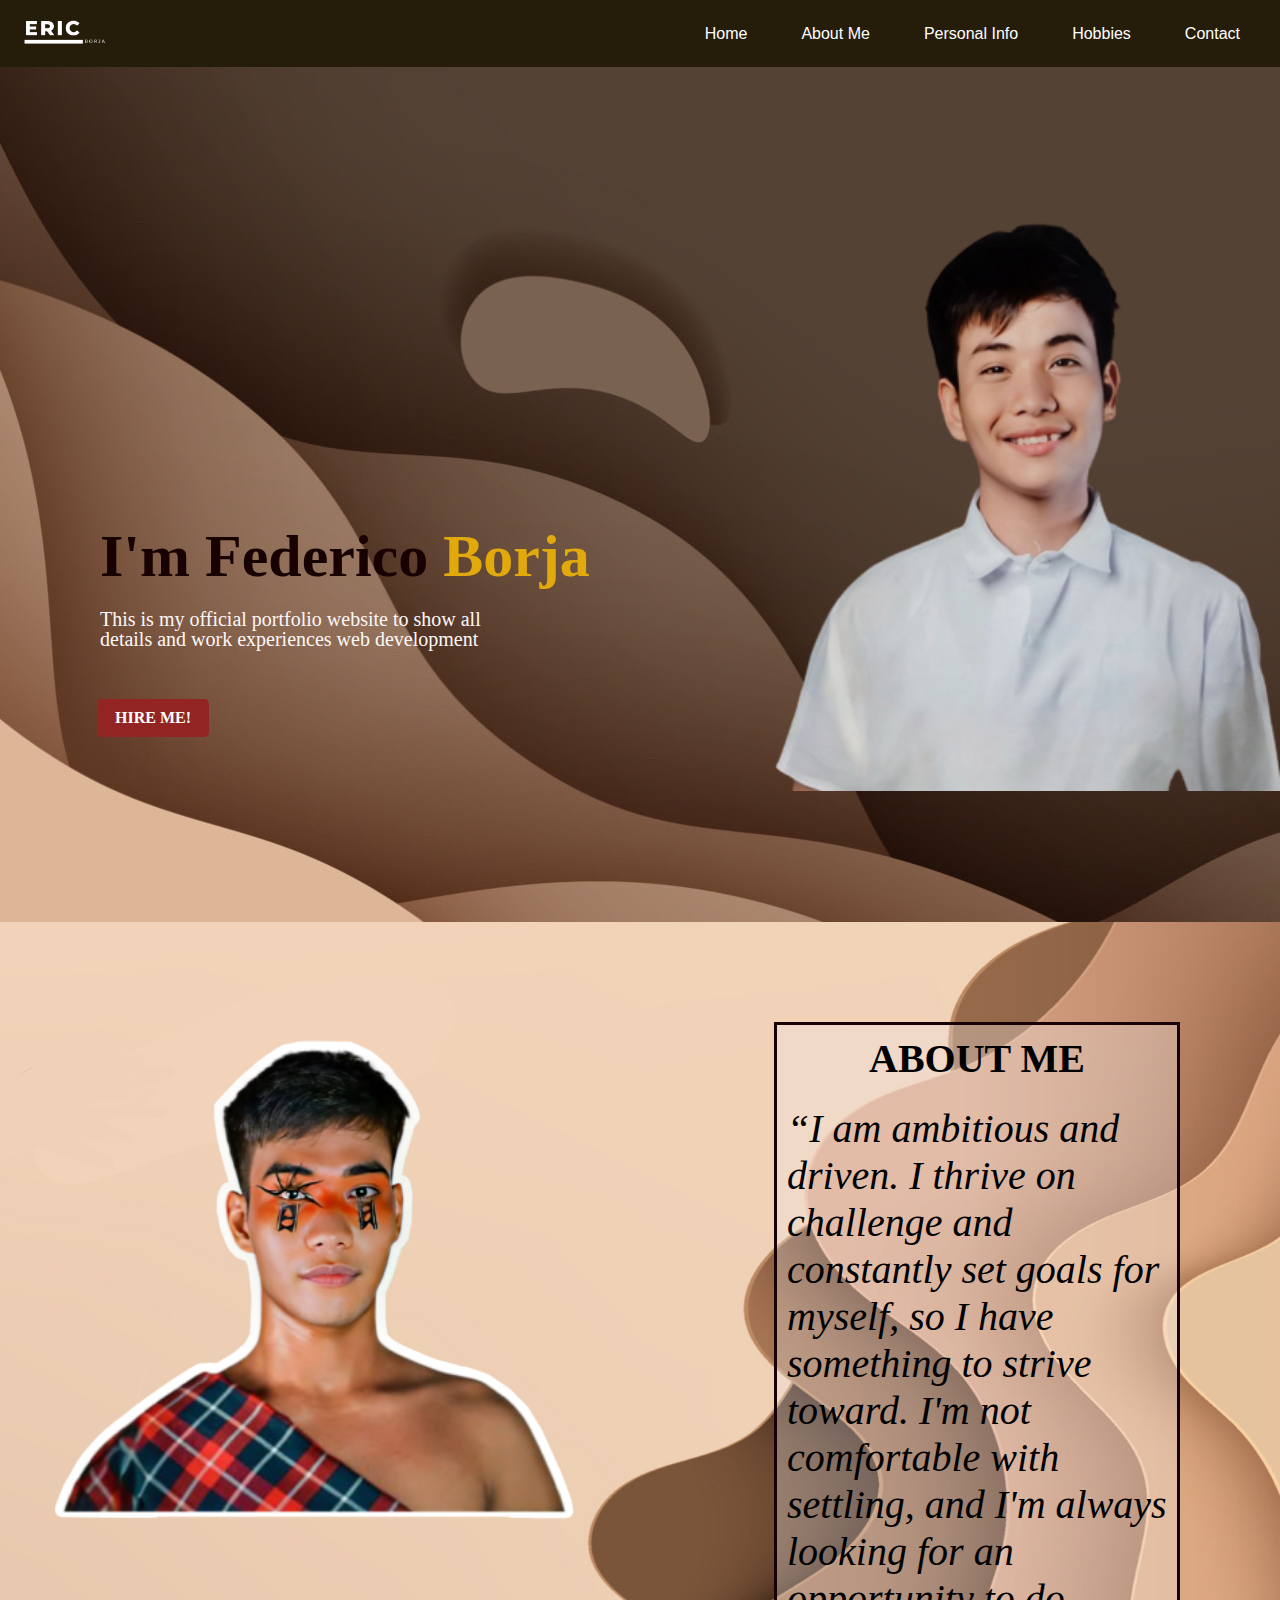
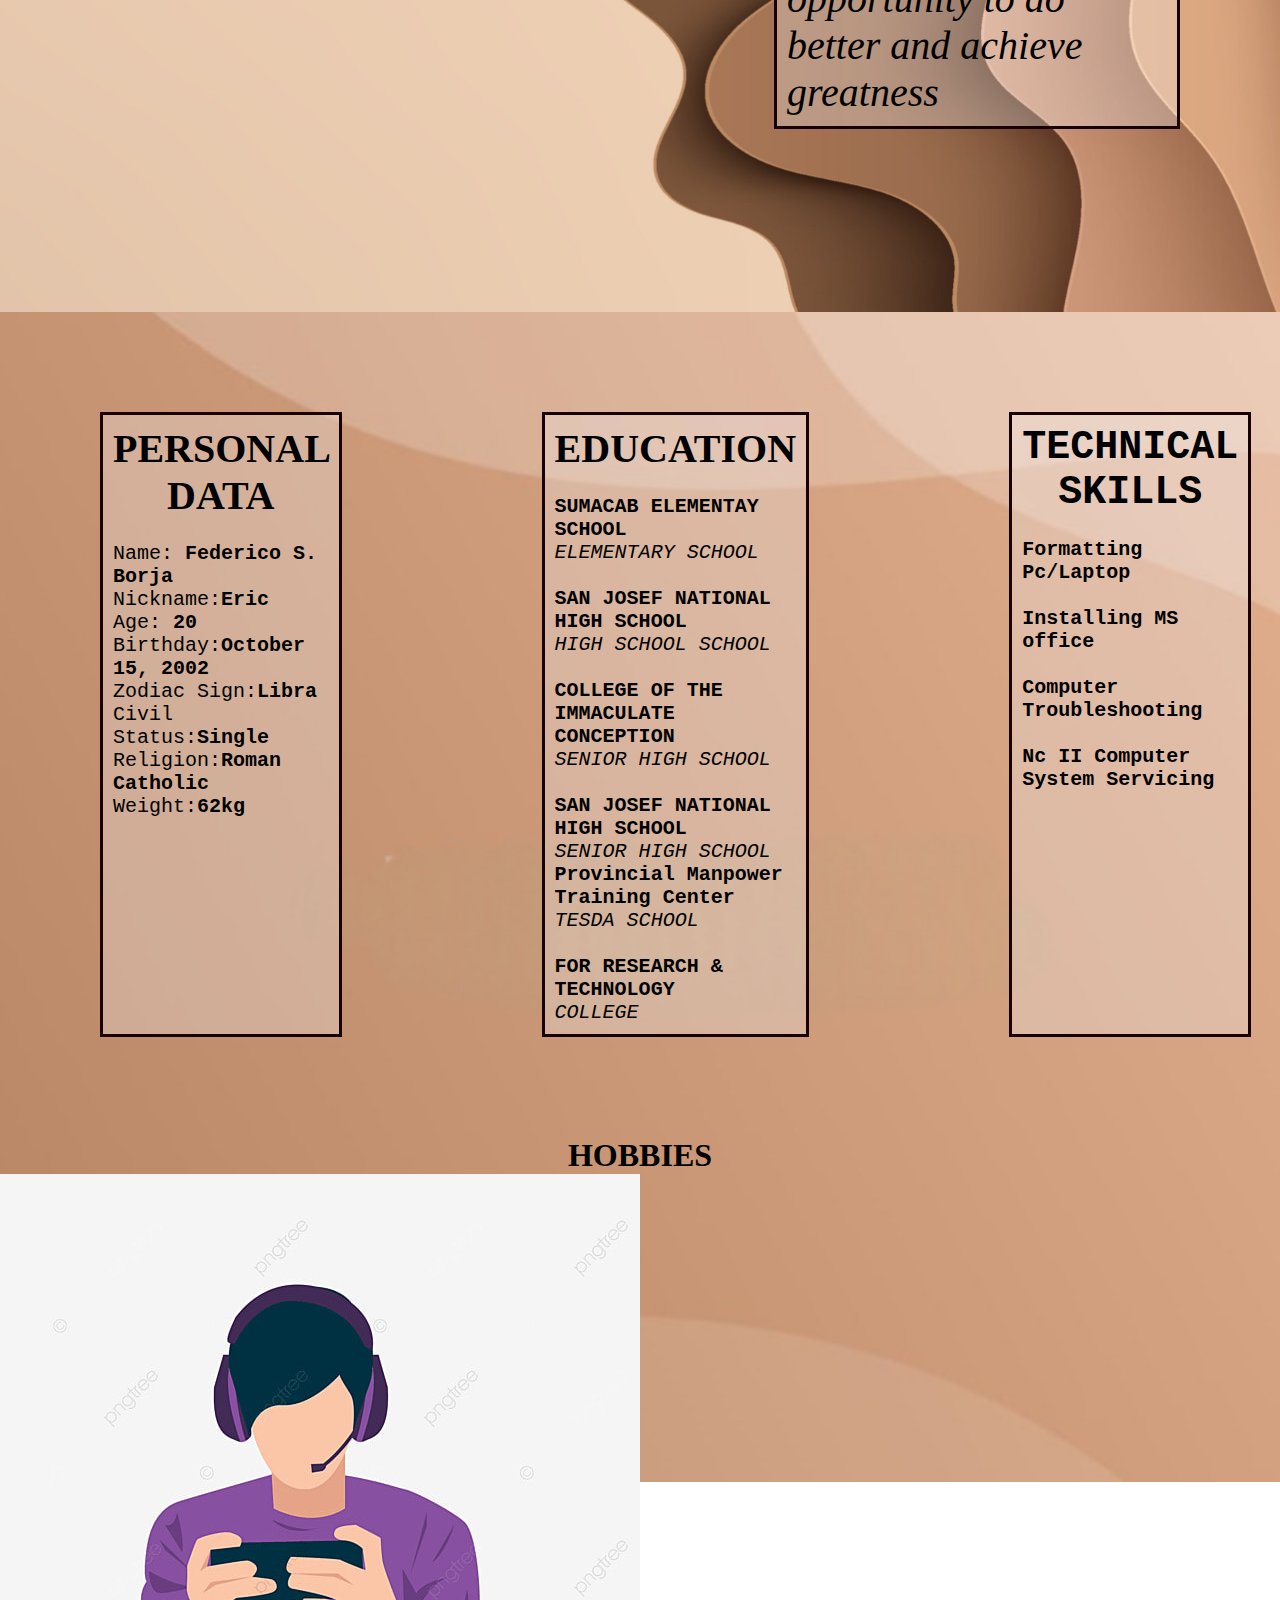
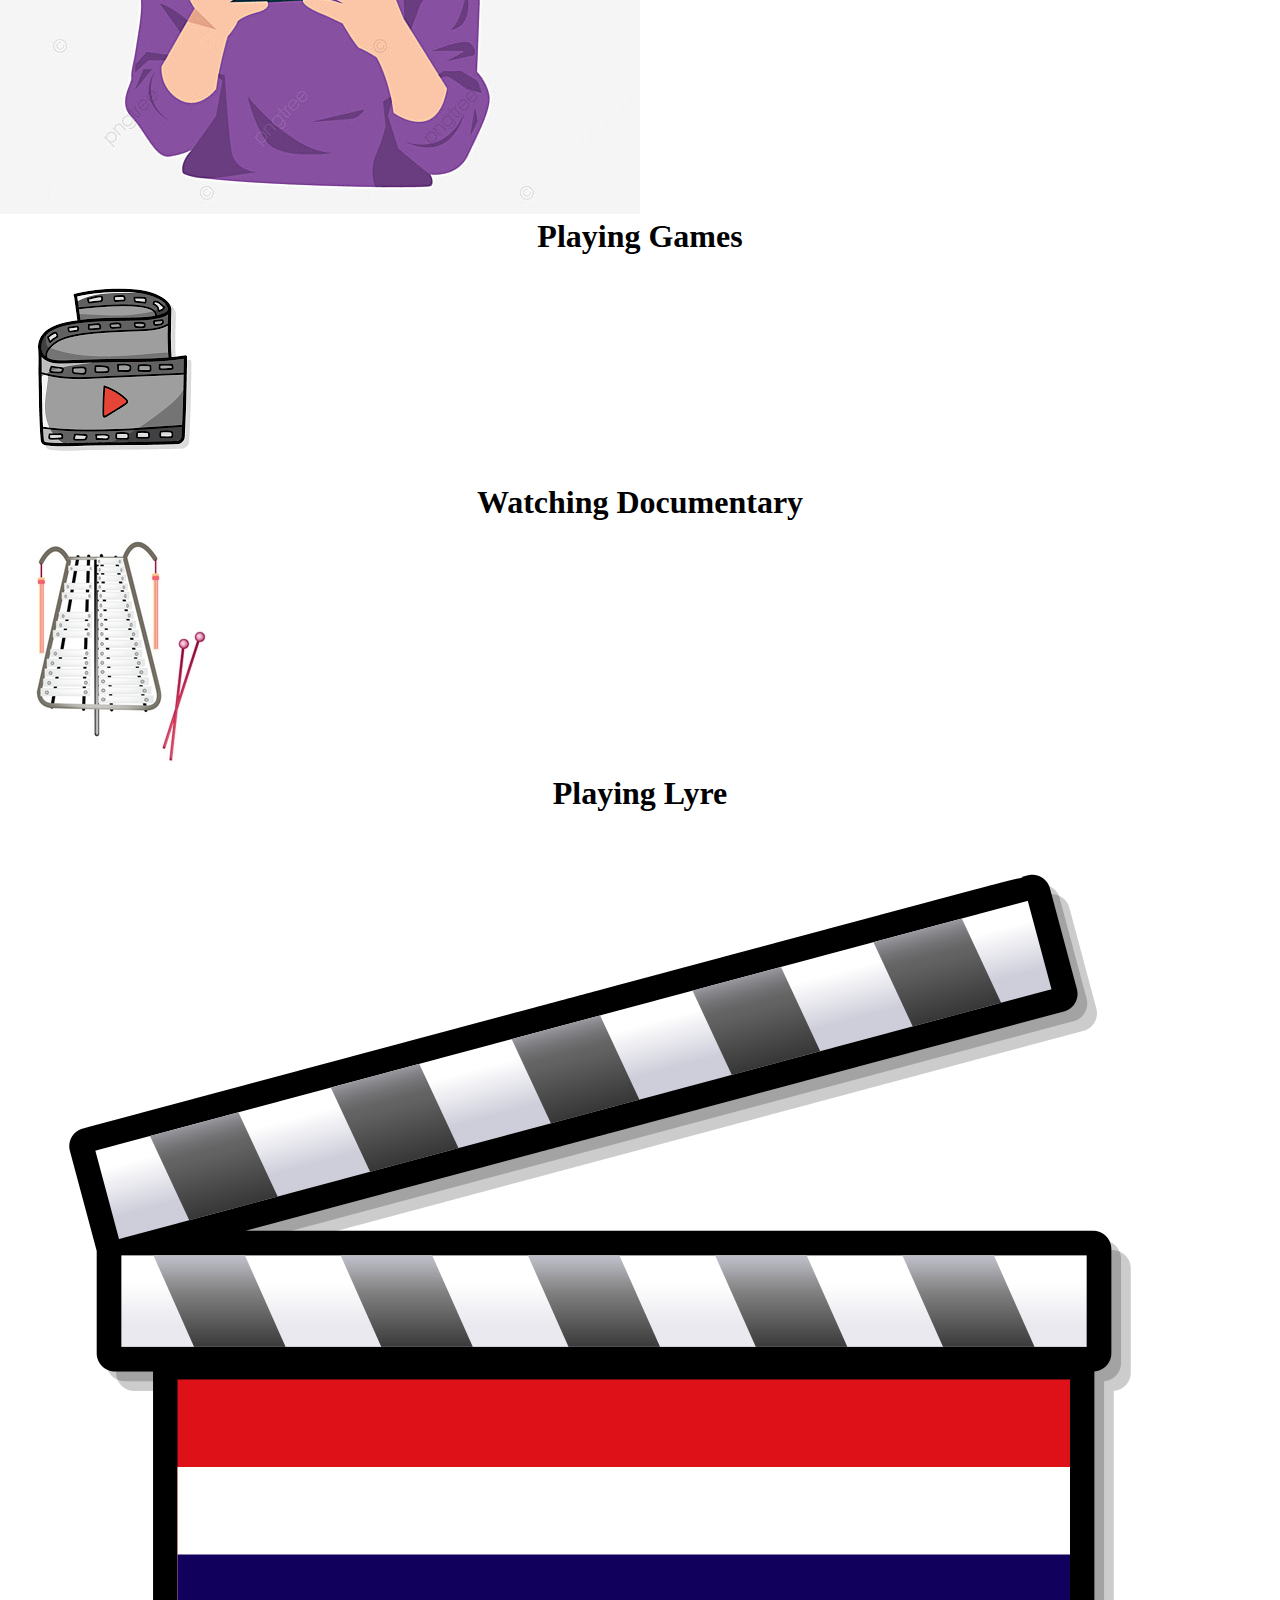
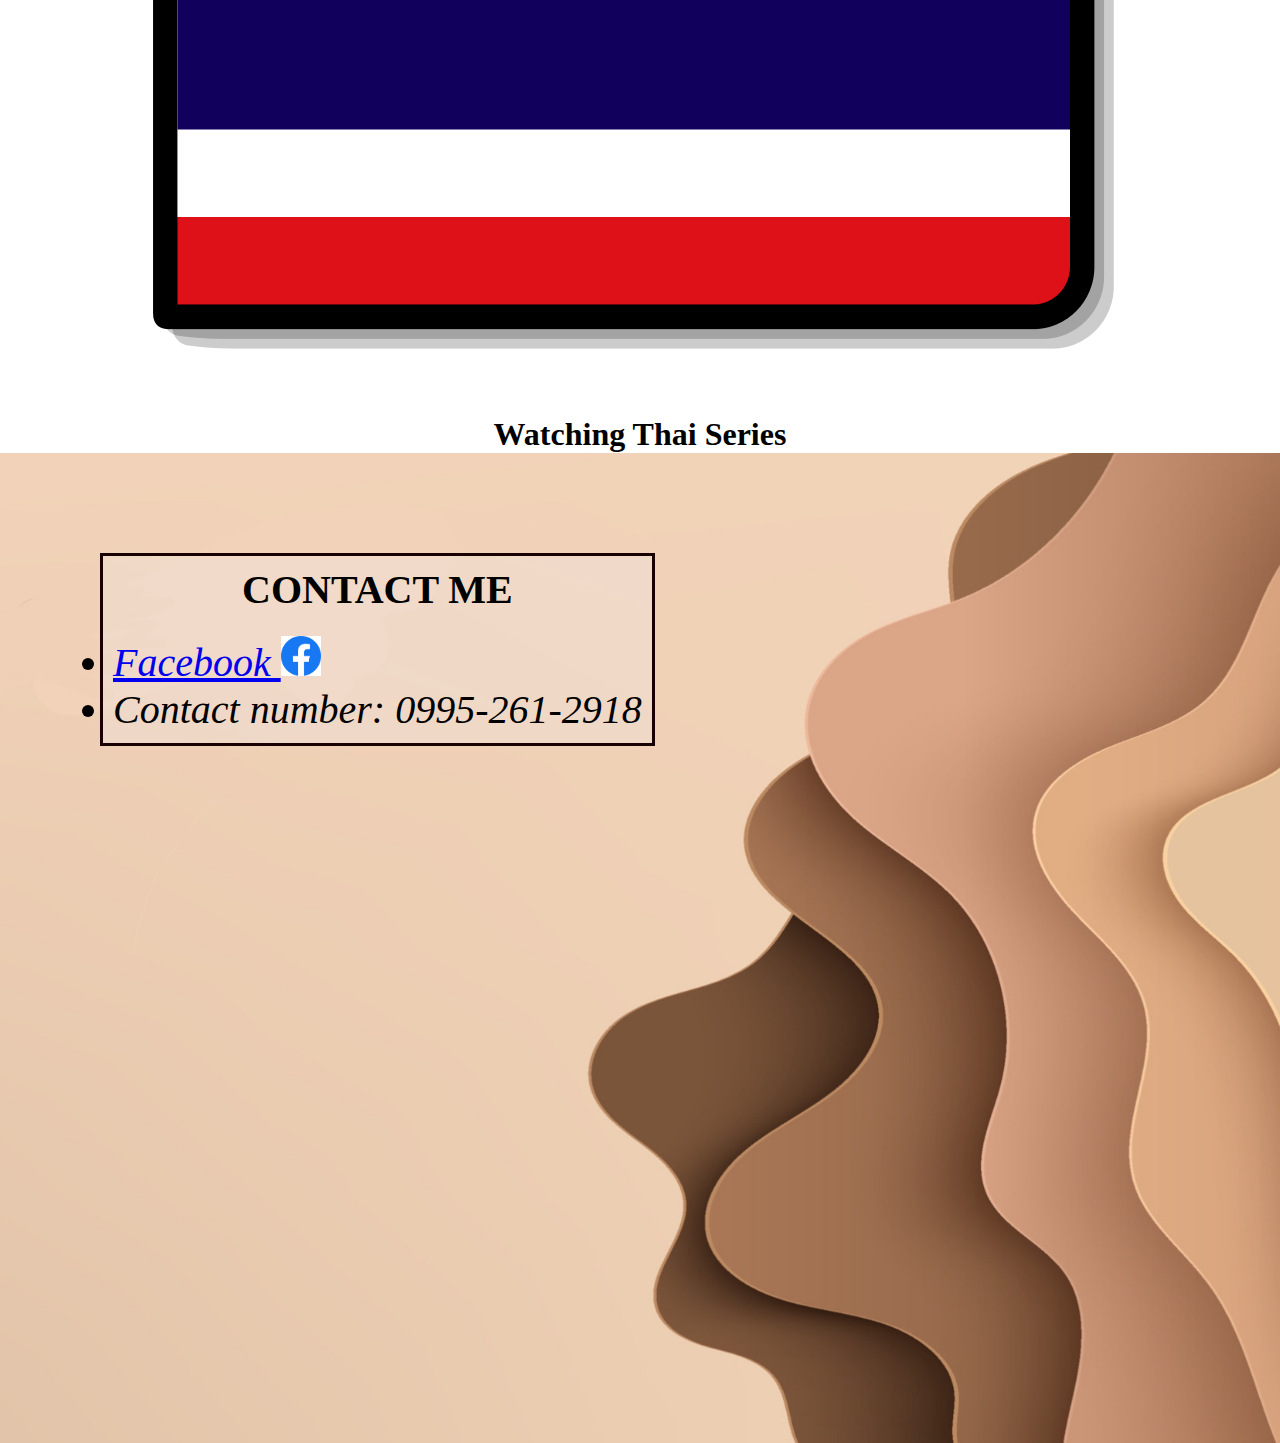
<file: index.HTML>
<!DOCTYPE html>
<html lang="en">
<head>
    <meta charset="UTF-8">
    <meta name="viewport" content="width=device-width, initial-scale=1.0">
    <link rel="stylesheet" href="style.css">
    <link href="https://cdn.jsdelivr.net/npm/bootstrap@5.3.1/dist/css/bootstrap.min.css" rel="stylesheet" integrity="sha384-4bw+/aepP/YC94hEpVNVgiZdgIC5+VKNBQNGCHeKRQN+PtmoHDEXuppvnDJzQIu9" crossorigin="anonymous">
    <title>MP 1</title>
</head>
<body>

    <nav>
        <div class="brand-container">
            <img src="../image/2.png" width="30%">
            
        </div>
    

        <div class="link-container">
        <a class="link" href="#">Home</a>
        <a class="link" href="#">About Me</a>
        <a class="link" href="#">Personal Info</a>
        <a class="link" href="#">Hobbies</a>
        <a class="link" href="#">Contact</a>

    
    </nav>

    

 
   
    <main class="mini"> 
        <img src="image/1st.png" class="gay">
    <div class="detail">
            <h1 >I'm Federico <span> Borja </span></h1>
            <p>This is my official portfolio website to show all
                <br> details and work experiences web development
            </p>


      
    </div>
    <div class="hire"> <a href="#">HIRE ME!</a></div>


    
    </main>

    <section class="section1">
        <div>
            <div class="flex-container">
                <img src="../image/eric.png" class="card-img"/>
                <div> 
                    <center><h1>ABOUT ME</h1></center>
                    <br>
                <p class="about"> “I am ambitious and driven. I thrive on challenge and constantly set goals for myself, so I have something to strive toward. I'm not comfortable with settling, and I'm always 
                    looking for an opportunity to do better and achieve greatness</p>
                </div>
                

            </div>
         </div>

    </section>

    <section class="section2">
        <div >
            <div class="flex-container2">
                <!-- <img src="../image/eric.png" class="card-img"/> -->
                <div>     <center><h1>PERSONAL DATA</h1></center>
                    <br>
                    <ul class="dot">
                    <li>Name:<b> Federico S. Borja</b></li>
                    <li>Nickname:<b>Eric</b></li>
                    <li>Age: <b>20</b></li>
                    <li>Birthday:<b>October 15, 2002</b></li>
                    <li>Zodiac Sign:<b>Libra</b><lil>
                    <li>Civil Status:<b>Single</b><lil>
                    <li>Religion:<b>Roman Catholic</b></li>
                    <li>Weight:<b>62kg</b></li>
                </ul></div>


                <div><center><h1>EDUCATION</h1></center>
                    <br>

                <ul class="dot1">
                    <li> <b>SUMACAB ELEMENTAY SCHOOL</b></li>
                        <li><i>ELEMENTARY SCHOOL</i></li>
                            
                            <br>  
                
                    <li><b>SAN JOSEF NATIONAL HIGH SCHOOL</b></li>
                        <li><i>HIGH SCHOOL SCHOOL</i></li>
                           
                            <br>
                    <li><b>COLLEGE OF THE IMMACULATE CONCEPTION</b></li>
                    <li> <i>SENIOR HIGH SCHOOL</i></li>
                    
                    <br>
                    <li> <b>SAN JOSEF NATIONAL HIGH SCHOOL</b></li>
                    <li> <i>SENIOR HIGH SCHOOL</i> 	
                        
                    <br>
                
                    <li> <b>Provincial Manpower Training Center</b></li>
                    <li><i>TESDA SCHOOL</i> </li>
                    
                    <br>
                
                <li> <b>FOR RESEARCH & TECHNOLOGY</b></li>
                <li><i>COLLEGE</i> </li>
                     

                </ul>
                </div>
                <div>
                    <ul class="dot2">
                    <div><center><h1>TECHNICAL SKILLS</h1></center>
                        <br>
                     <b>
                    <li>Formatting Pc/Laptop</li>
                    <br>
                    <li>Installing MS office</li>
                    <br>
                    <li>Computer Troubleshooting</li>
                    <br>
                    <li>Nc II Computer System Servicing</li>
                </b>
                </ul>
                

            </div>
         </div>
       


  <div class="col">
    <div><center><h1> HOBBIES</h1></center></div>
    <div class="card">
      <img src="image/games.jpg" class="card-img-top" alt="...">
      <div class="card-body">
        <center><h1 class="card-title">Playing Games</h1></center>
      </div>
    </div>
  </div>
  <div class="col">
    <div class="card">
      <img src="image/documentary.png" class="card-img-top" alt="...">
      <div class="card-body">
        <center><h1 class="card-title">Watching Documentary</h1></center>
      </div>
    </div>
  </div>
  <div class="col">
    <div class="card">
      <img src="image/lyre.jpg" class="card-img-top" alt="...">
      <div class="card-body">
        <center><h1 class="card-title">Playing Lyre</h1></center>
      </div>
    </div>
  </div>
  <div class="col">
    <div class="card">
      <img src="image/series.png" class="card-img-top">
      <div class="card-body">
        <center><h1 class="card-title">Watching Thai Series</h1></center>
     
    </div>
  </div>

  <section class="section1">
    <div>
        <div class="flex-container">
            <div> 
                <center><h1>CONTACT ME</h1></center>
                <br>
            <ul class="about">
            <li> <a href="https://www.facebook.com/erich.the.beach/">Facebook <img src="image/facebook.png" class="fb"></a></li>
            <li> Contact number: 0995-261-2918</li>

            </ul>
            </div>
            

        </div>
     </div>

</section>


</section>





  



 <script src="https://cdn.jsdelivr.net/npm/bootstrap@5.3.1/dist/js/bootstrap.bundle.min.js" integrity="sha384-HwwvtgBNo3bZJJLYd8oVXjrBZt8cqVSpeBNS5n7C8IVInixGAoxmnlMuBnhbgrkm" crossorigin="anonymous"></script> 
</body>
</html>
</file>
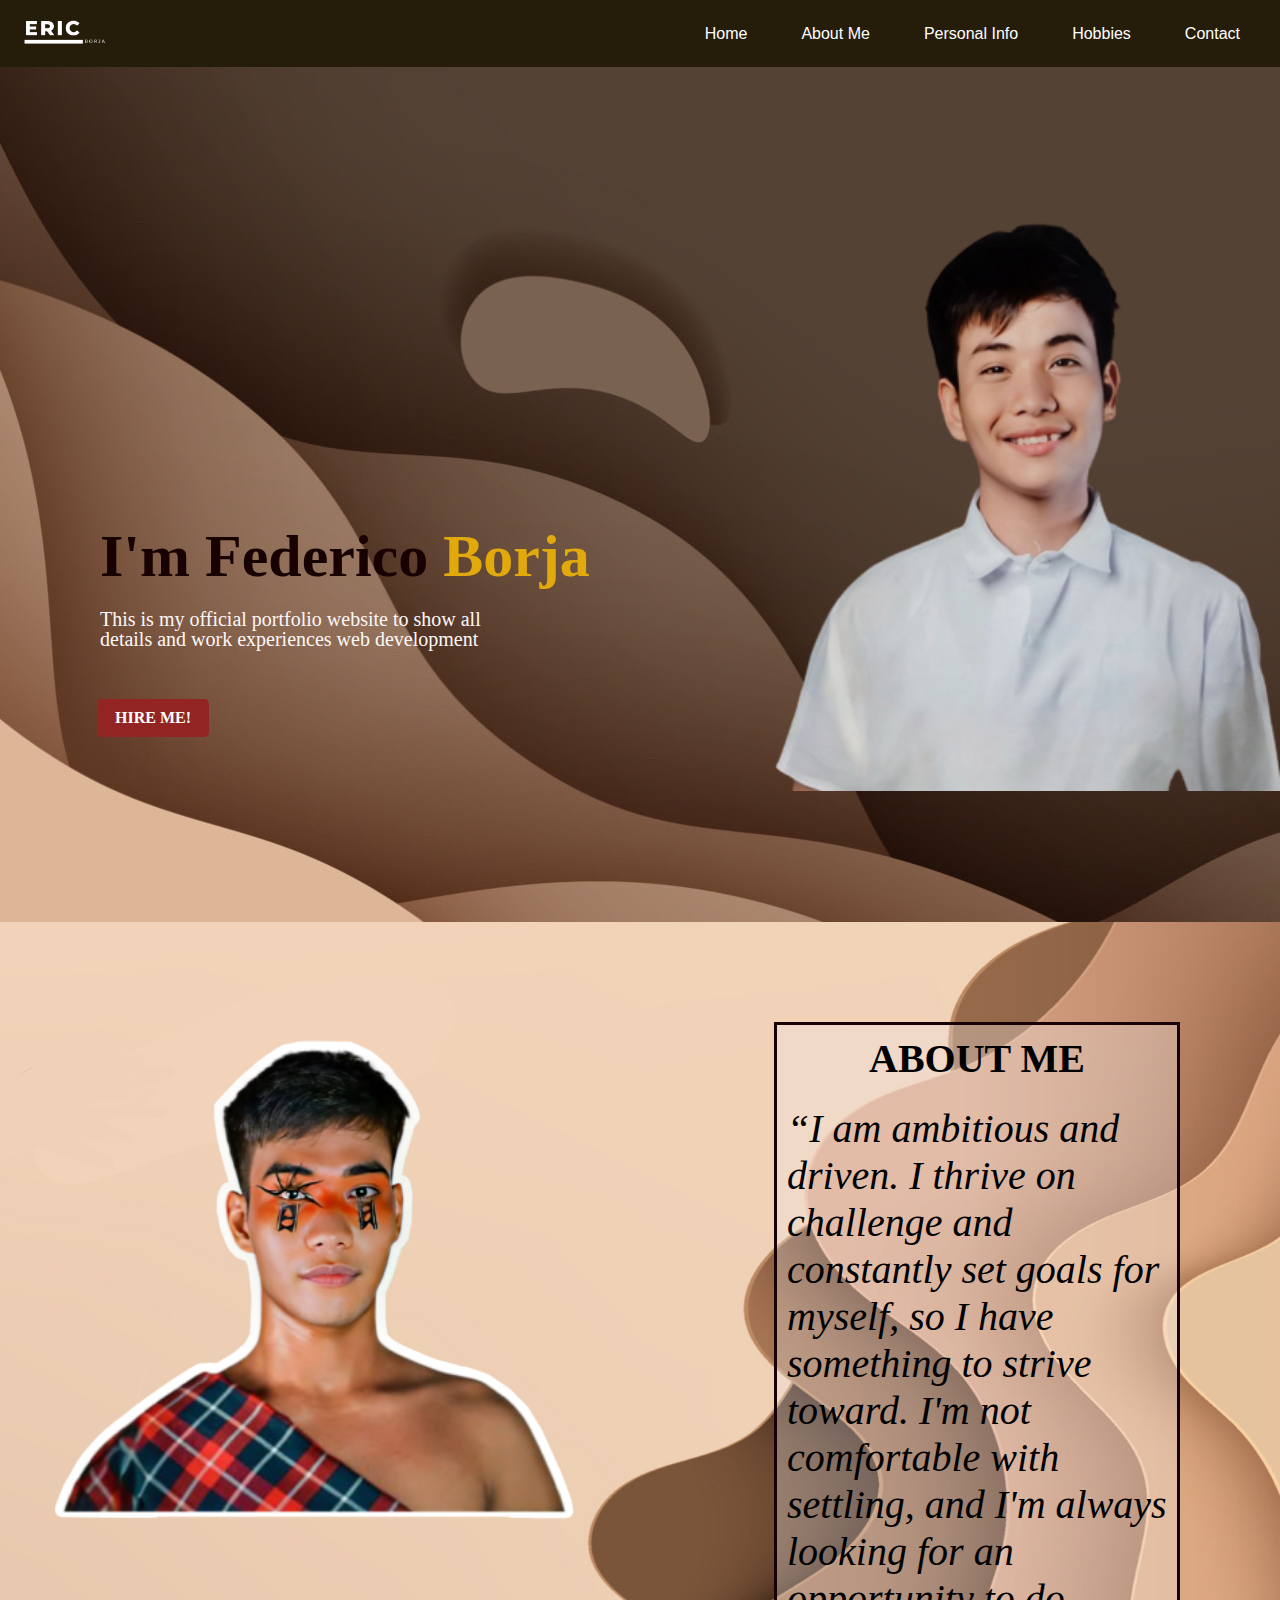
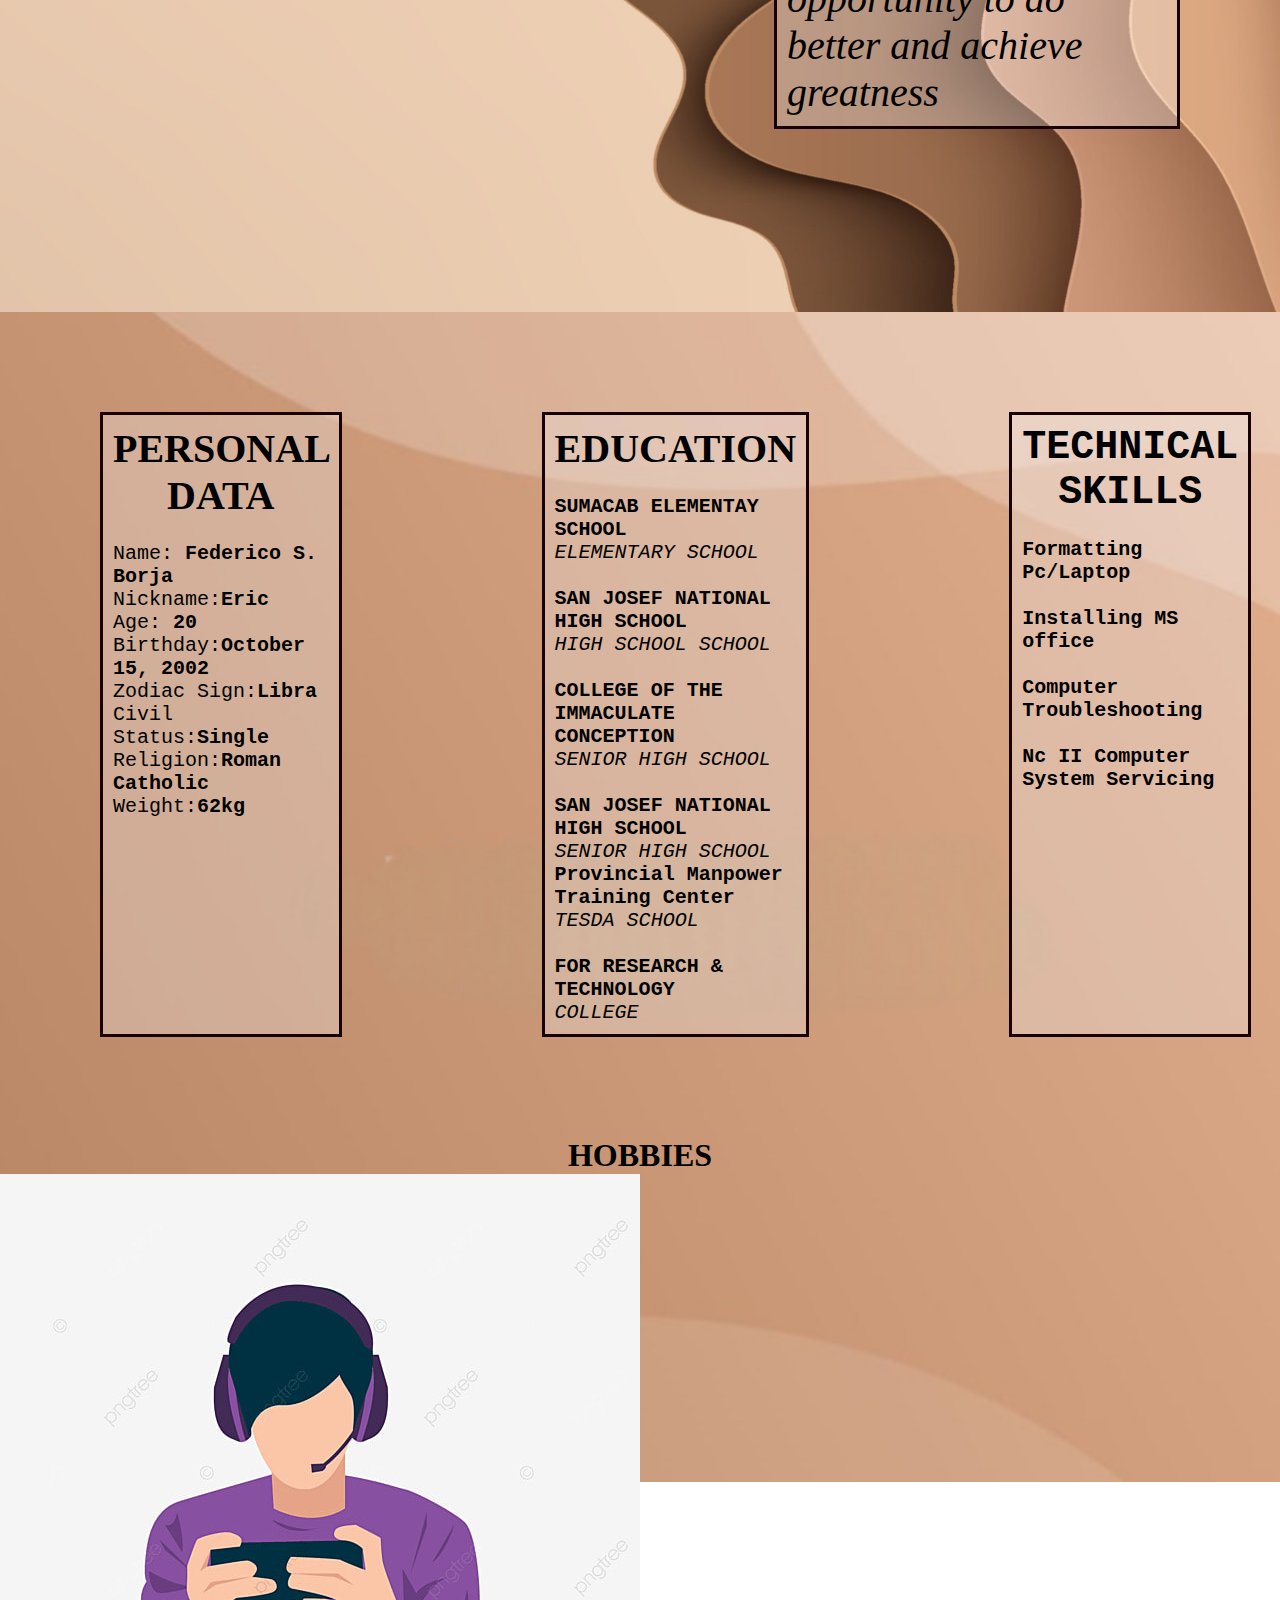
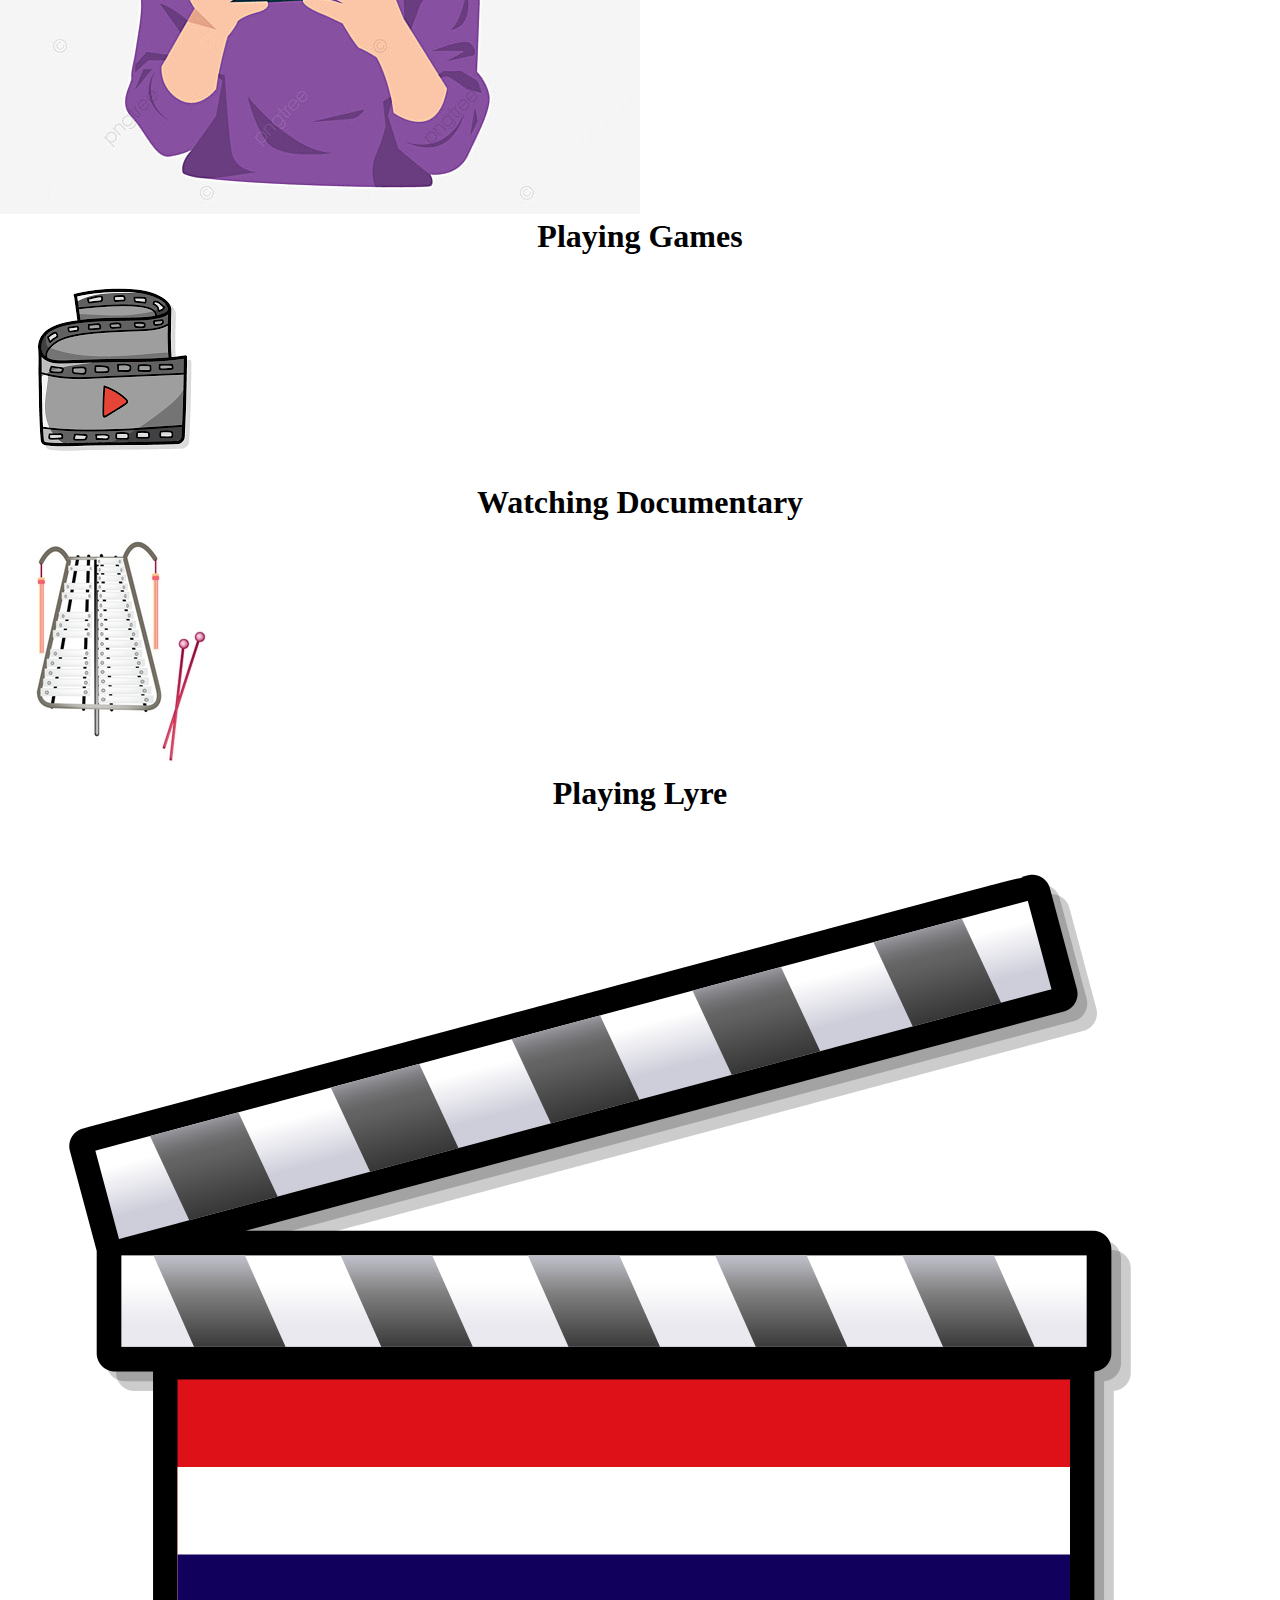
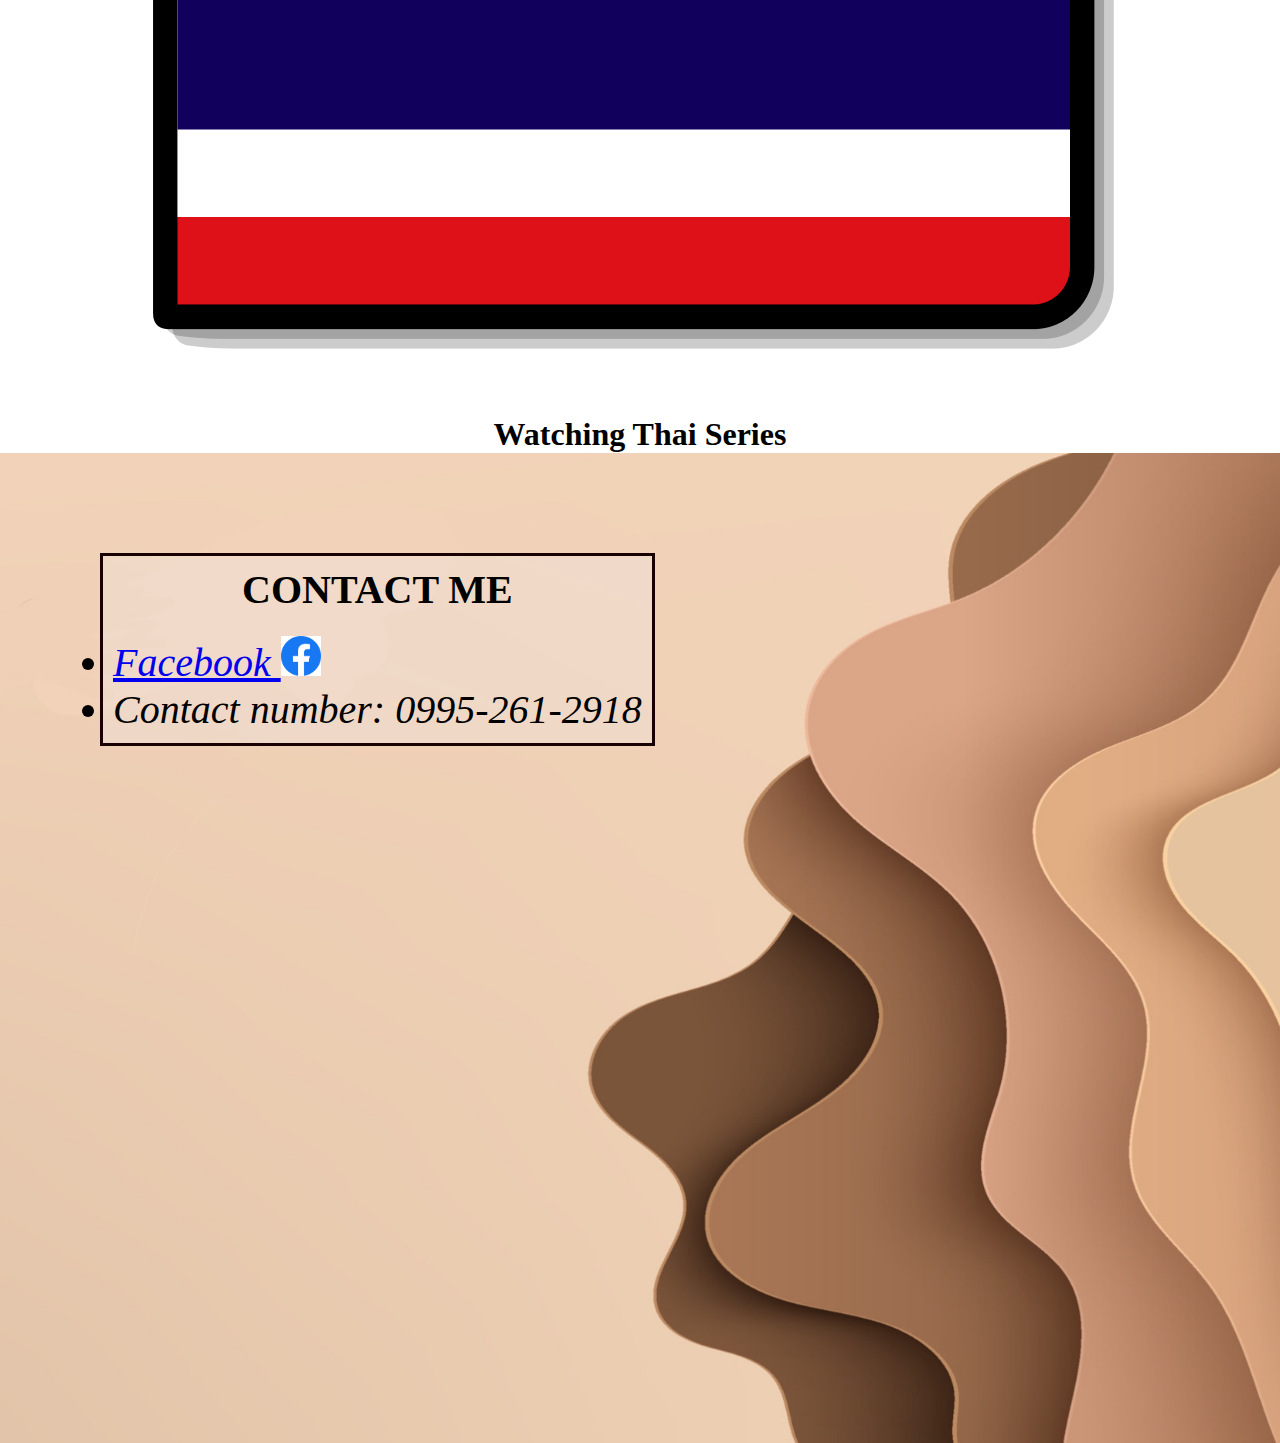
<file: index.html>
<!DOCTYPE html>
<html lang="en">
<head>
    <meta charset="UTF-8">
    <meta name="viewport" content="width=device-width, initial-scale=1.0">
    <link rel="stylesheet" href="style.css">
    <link href="https://cdn.jsdelivr.net/npm/bootstrap@5.3.1/dist/css/bootstrap.min.css" rel="stylesheet" integrity="sha384-4bw+/aepP/YC94hEpVNVgiZdgIC5+VKNBQNGCHeKRQN+PtmoHDEXuppvnDJzQIu9" crossorigin="anonymous">
    <title>MP 1</title>
</head>
<body>

    <nav>
        <div class="brand-container">
            <img src="../image/2.png" width="30%">
            
        </div>
    

        <div class="link-container">
        <a class="link" href="#">Home</a>
        <a class="link" href="aboutme.html">About Me</a>
        <a class="link" href="personal.html">Personal Info</a>
        <a class="link" href="hobbies.html">Hobbies</a>
        <a class="link" href="contact.html">Contact</a>

    
    </nav>

    

 
   
    <main class="mini"> 
        <img src="image/1st.png" class="gay">
    <div class="detail">
            <h1 >I'm Federico <span> Borja </span></h1>
            <p>This is my official portfolio website to show all
                <br> details and work experiences web development
            </p>


      
    </div>
    <div class="hire"> <a href="#">HIRE ME!</a></div>


    
    </main>

    <section class="section1">
        <div>
            <div class="flex-container">
                <img src="../image/eric.png" class="card-img"/>
                <div> 
                    <center><h1>ABOUT ME</h1></center>
                    <br>
                <p class="about"> “I am ambitious and driven. I thrive on challenge and constantly set goals for myself, so I have something to strive toward. I'm not comfortable with settling, and I'm always 
                    looking for an opportunity to do better and achieve greatness</p>
                </div>
                

            </div>
         </div>

    </section>

    <section class="section2">
        <div >
            <div class="flex-container2">
                <!-- <img src="../image/eric.png" class="card-img"/> -->
                <div>     <center><h1>PERSONAL DATA</h1></center>
                    <br>
                    <ul class="dot">
                    <li>Name:<b> Federico S. Borja</b></li>
                    <li>Nickname:<b>Eric</b></li>
                    <li>Age: <b>20</b></li>
                    <li>Birthday:<b>October 15, 2002</b></li>
                    <li>Zodiac Sign:<b>Libra</b><lil>
                    <li>Civil Status:<b>Single</b><lil>
                    <li>Religion:<b>Roman Catholic</b></li>
                    <li>Weight:<b>62kg</b></li>
                </ul></div>


                <div><center><h1>EDUCATION</h1></center>
                    <br>

                <ul class="dot1">
                    <li> <b>SUMACAB ELEMENTAY SCHOOL</b></li>
                        <li><i>ELEMENTARY SCHOOL</i></li>
                            
                            <br>  
                
                    <li><b>SAN JOSEF NATIONAL HIGH SCHOOL</b></li>
                        <li><i>HIGH SCHOOL SCHOOL</i></li>
                           
                            <br>
                    <li><b>COLLEGE OF THE IMMACULATE CONCEPTION</b></li>
                    <li> <i>SENIOR HIGH SCHOOL</i></li>
                    
                    <br>
                    <li> <b>SAN JOSEF NATIONAL HIGH SCHOOL</b></li>
                    <li> <i>SENIOR HIGH SCHOOL</i> 	
                        
                    <br>
                
                    <li> <b>Provincial Manpower Training Center</b></li>
                    <li><i>TESDA SCHOOL</i> </li>
                    
                    <br>
                
                <li> <b>FOR RESEARCH & TECHNOLOGY</b></li>
                <li><i>COLLEGE</i> </li>
                     

                </ul>
                </div>
                <div>
                    <ul class="dot2">
                    <div><center><h1>TECHNICAL SKILLS</h1></center>
                        <br>
                     <b>
                    <li>Formatting Pc/Laptop</li>
                    <br>
                    <li>Installing MS office</li>
                    <br>
                    <li>Computer Troubleshooting</li>
                    <br>
                    <li>Nc II Computer System Servicing</li>
                </b>
                </ul>
                

            </div>
         </div>
       


  <div class="col">
    <div><center><h1> HOBBIES</h1></center></div>
    <div class="card">
      <img src="image/games.jpg" class="card-img-top" alt="...">
      <div class="card-body">
        <center><h1 class="card-title">Playing Games</h1></center>
      </div>
    </div>
  </div>
  <div class="col">
    <div class="card">
      <img src="image/documentary.png" class="card-img-top" alt="...">
      <div class="card-body">
        <center><h1 class="card-title">Watching Documentary</h1></center>
      </div>
    </div>
  </div>
  <div class="col">
    <div class="card">
      <img src="image/lyre.jpg" class="card-img-top" alt="...">
      <div class="card-body">
        <center><h1 class="card-title">Playing Lyre</h1></center>
      </div>
    </div>
  </div>
  <div class="col">
    <div class="card">
      <img src="image/series.png" class="card-img-top">
      <div class="card-body">
        <center><h1 class="card-title">Watching Thai Series</h1></center>
     
    </div>
  </div>

  <section class="section1">
    <div>
        <div class="flex-container">
            <div> 
                <center><h1>CONTACT ME</h1></center>
                <br>
            <ul class="about">
            <li> <a href="https://www.facebook.com/erich.the.beach/">Facebook <img src="image/facebook.png" class="fb"></a></li>
            <li> Contact number: 0995-261-2918</li>

            </ul>
            </div>
            

        </div>
     </div>

</section>


</section>





  



 <script src="https://cdn.jsdelivr.net/npm/bootstrap@5.3.1/dist/js/bootstrap.bundle.min.js" integrity="sha384-HwwvtgBNo3bZJJLYd8oVXjrBZt8cqVSpeBNS5n7C8IVInixGAoxmnlMuBnhbgrkm" crossorigin="anonymous"></script> 
</body>
</html>
</file>
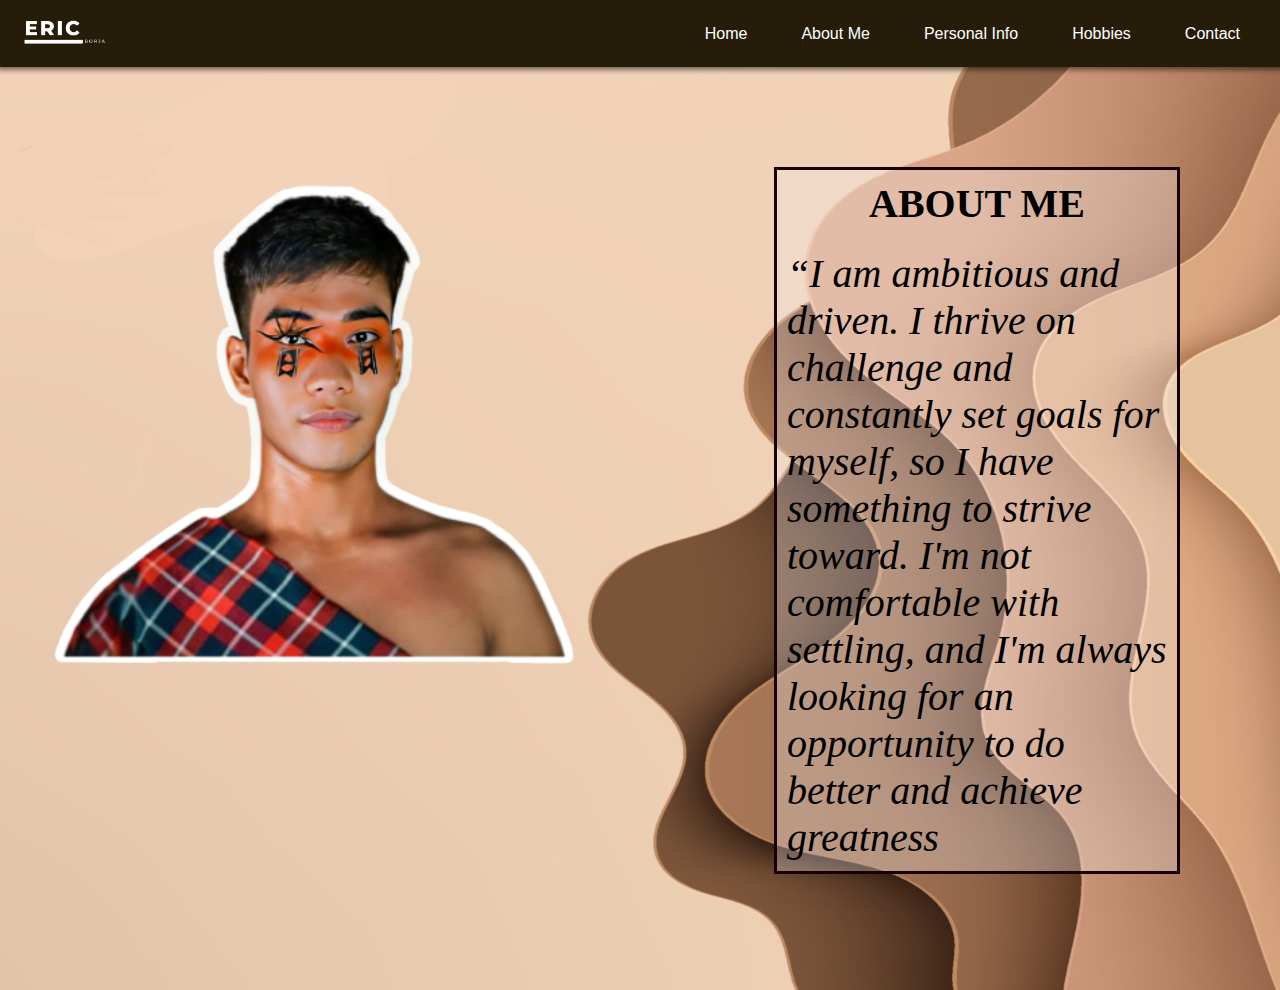
<file: aboutme.html>
<!DOCTYPE html>
<html lang="en">
<head>
    <meta charset="UTF-8">
    <meta name="viewport" content="width=device-width, initial-scale=1.0">
    <link rel="stylesheet" href="style.css">
    <link href="https://cdn.jsdelivr.net/npm/bootstrap@5.3.1/dist/css/bootstrap.min.css" rel="stylesheet" integrity="sha384-4bw+/aepP/YC94hEpVNVgiZdgIC5+VKNBQNGCHeKRQN+PtmoHDEXuppvnDJzQIu9" crossorigin="anonymous">
    <title>MP 1</title>
</head>
<body>

    <nav>
        <div class="brand-container">
            <img src="../image/2.png" width="30%">
            
        </div>
    

        <div class="link-container">
        <a class="link" href="index.html">Home</a>
        <a class="link" href="">About Me</a>
        <a class="link" href="personal.html">Personal Info</a>
        <a class="link" href="hobbies.html">Hobbies</a>
        <a class="link" href="contact.html">Contact</a>

    
    </nav>

    

 
   
    
    </main>

    <body class="section1">
        <div>
            <div class="flex-container">
                <img src="../image/eric.png" class="card-img"/>
                <div> 
                    <center><h1>ABOUT ME</h1></center>
                    <br>
                <p class="about"> “I am ambitious and driven. I thrive on challenge and constantly set goals for myself, so I have something to strive toward. I'm not comfortable with settling, and I'm always 
                    looking for an opportunity to do better and achieve greatness</p>
                </div>
                

            </div>
         </div>
        </body>
</file>
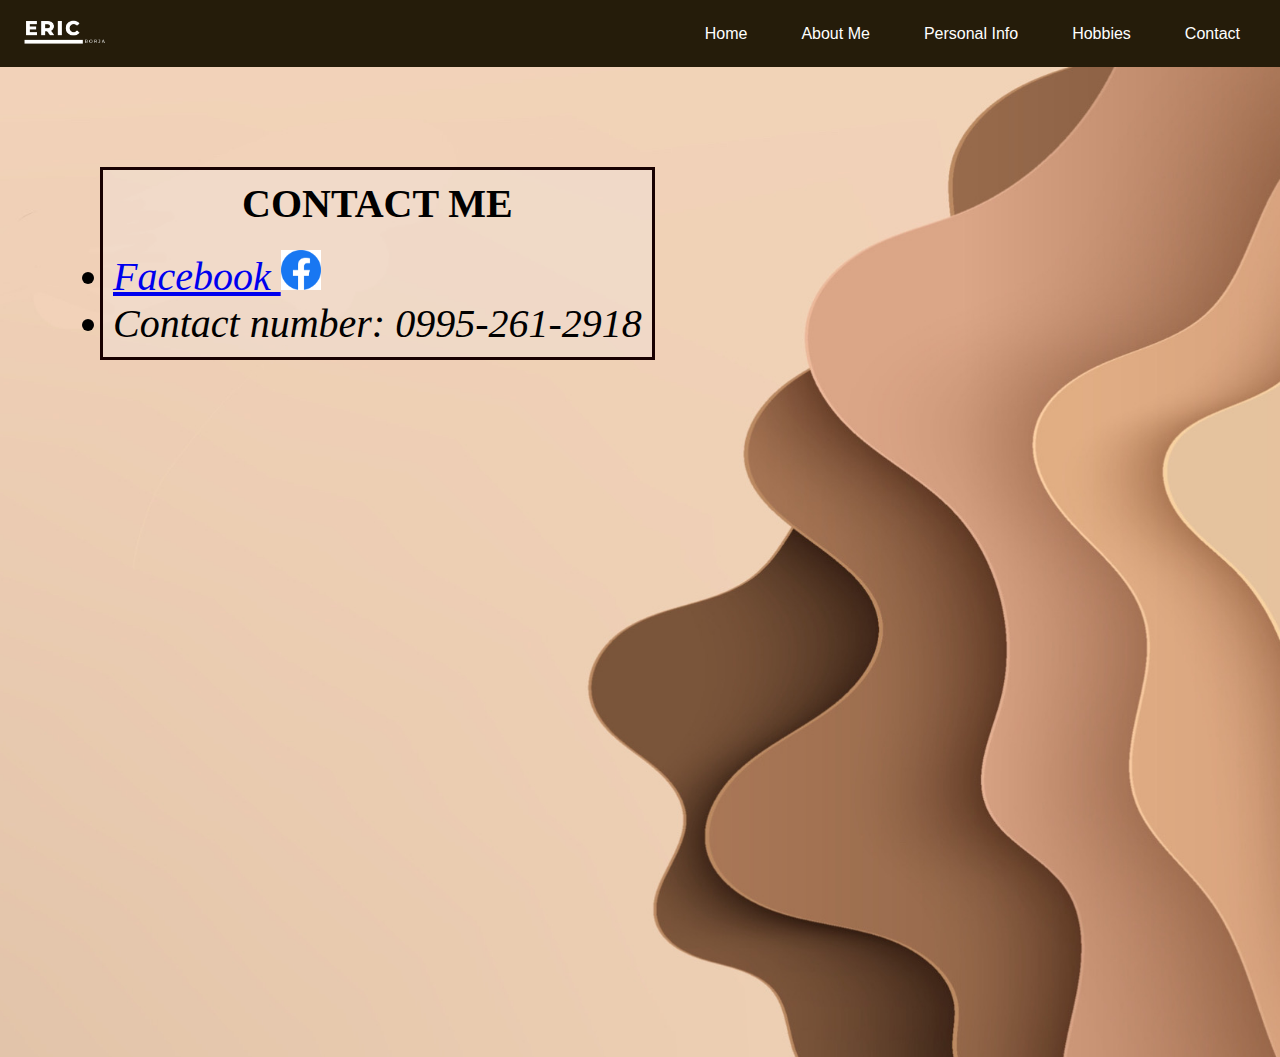
<file: contact.html>
<!DOCTYPE html>
<html lang="en">
<head>
    <meta charset="UTF-8">
    <meta name="viewport" content="width=device-width, initial-scale=1.0">
    <link rel="stylesheet" href="style.css">
    <link href="https://cdn.jsdelivr.net/npm/bootstrap@5.3.1/dist/css/bootstrap.min.css" rel="stylesheet" integrity="sha384-4bw+/aepP/YC94hEpVNVgiZdgIC5+VKNBQNGCHeKRQN+PtmoHDEXuppvnDJzQIu9" crossorigin="anonymous">
    <title>MP 1</title>
</head>
<body>

    <nav>
        <div class="brand-container">
            <img src="../image/2.png" width="30%">
            
        </div>
    

        <div class="link-container">
        <a class="link" href="index.html">Home</a>
        <a class="link" href="aboutme.html">About Me</a>
        <a class="link" href="personal.html">Personal Info</a>
        <a class="link" href="hobbies.html">Hobbies</a>
        <a class="link" href="#">Contact</a>

    
    </nav>
    <section class="section1">
        <div>
            <div class="flex-container">
                <div> 
                    <center><h1>CONTACT ME</h1></center>
                    <br>
                <ul class="about">
                <li> <a href="https://www.facebook.com/erich.the.beach/">Facebook <img src="image/facebook.png" class="fb"></a></li>
                <li> Contact number: 0995-261-2918</li>
    
                </ul>
                </div>
                
    
            </div>
         </div>
    
    </section>
</file>
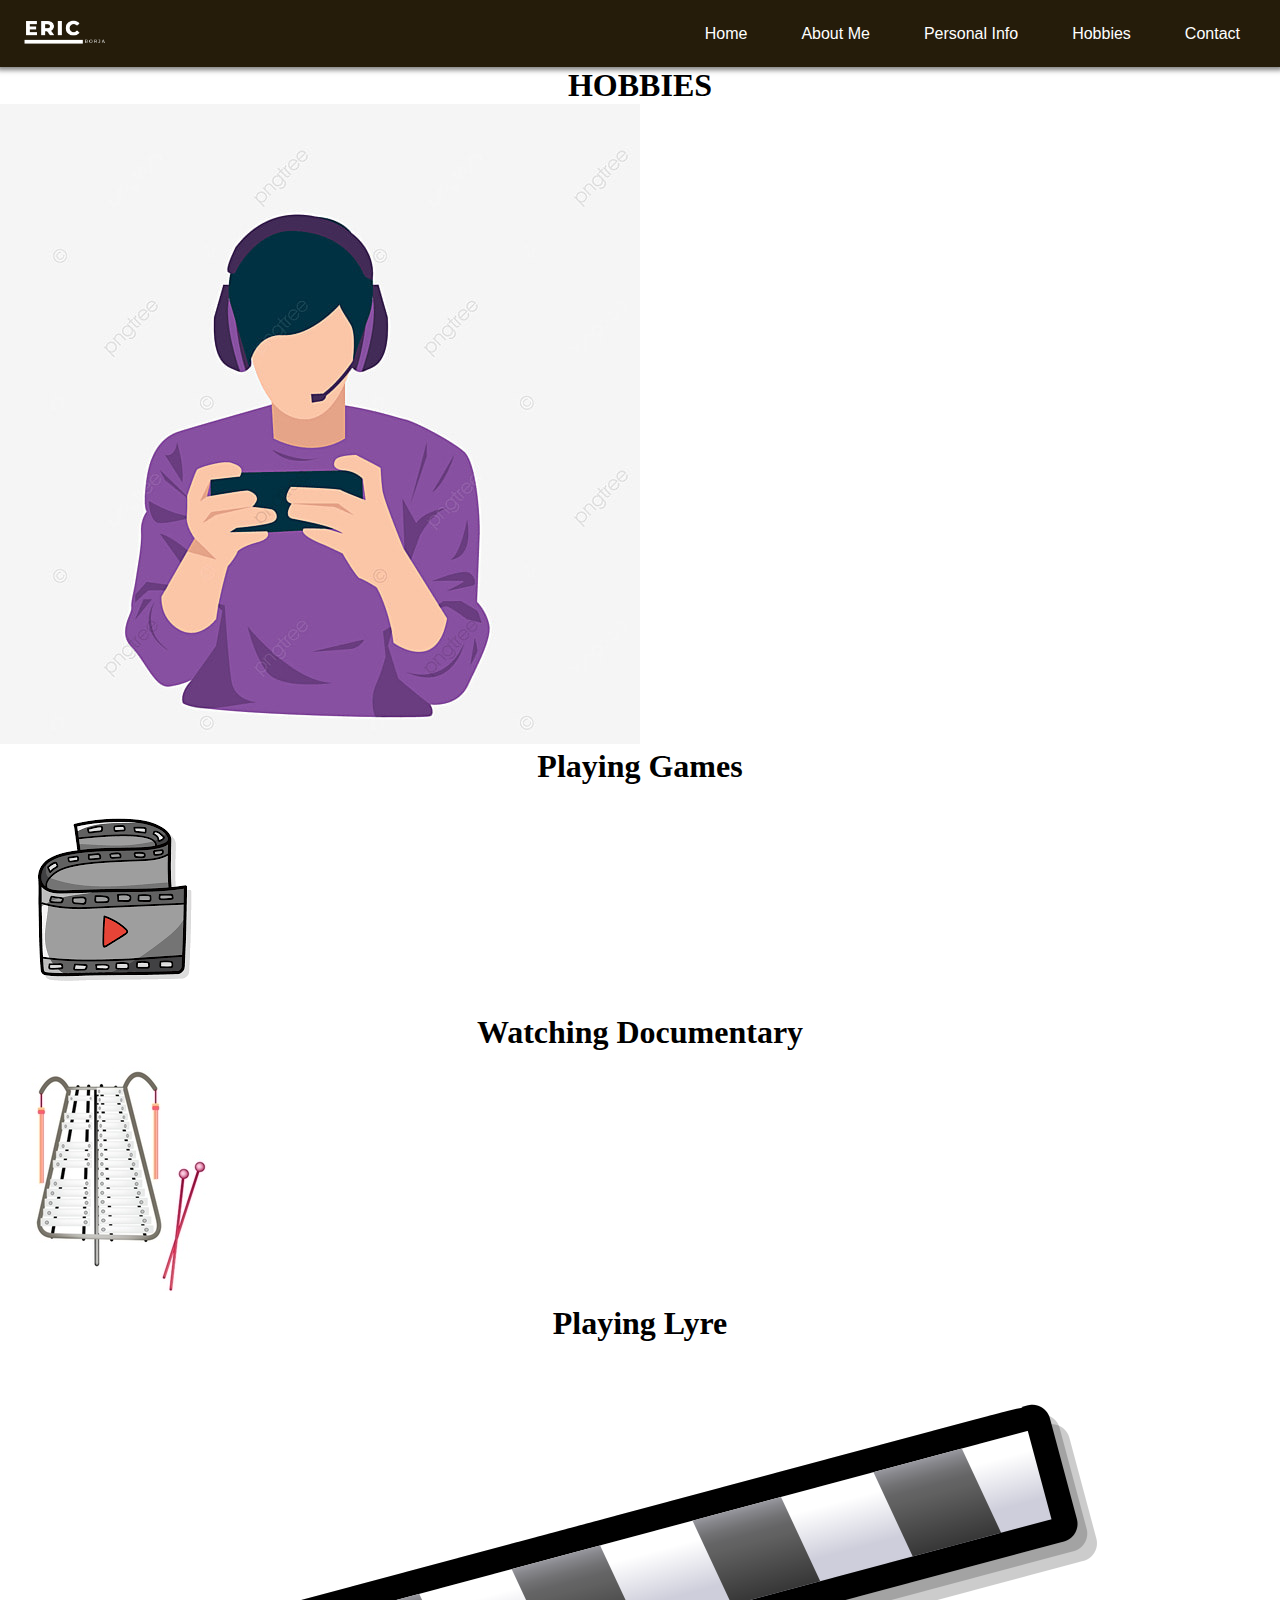
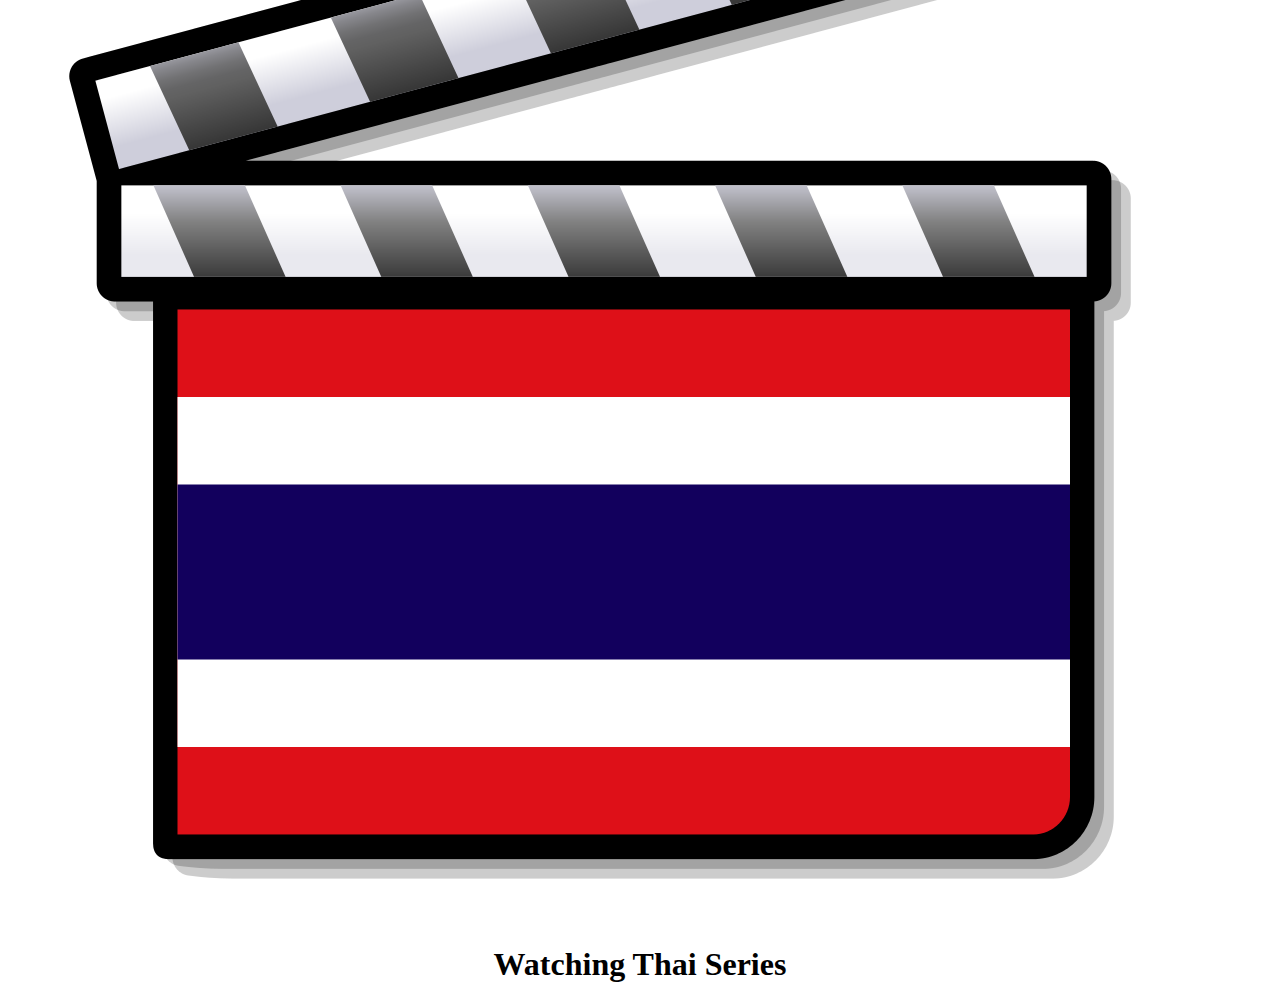
<file: hobbies.html>
<!DOCTYPE html>
<html lang="en">
<head>
    <meta charset="UTF-8">
    <meta name="viewport" content="width=device-width, initial-scale=1.0">
    <link rel="stylesheet" href="style.css">
    <link href="https://cdn.jsdelivr.net/npm/bootstrap@5.3.1/dist/css/bootstrap.min.css" rel="stylesheet" integrity="sha384-4bw+/aepP/YC94hEpVNVgiZdgIC5+VKNBQNGCHeKRQN+PtmoHDEXuppvnDJzQIu9" crossorigin="anonymous">
    <title>MP 1</title>
</head>
<body>

    <nav>
        <div class="brand-container">
            <img src="../image/2.png" width="30%">
            
        </div>
    

        <div class="link-container">
        <a class="link" href="index.HTML">Home</a>
        <a class="link" href="aboutme.html">About Me</a>
        <a class="link" href="personal.html">Personal Info</a>
        <a class="link" href="hobbies.html">Hobbies</a>
        <a class="link" href="contact.html">Contact</a>

    
    </nav>

    <div class="col">
        <div><center><h1> HOBBIES</h1></center></div>
        <div class="card">
          <img src="image/games.jpg" class="card-img-top" alt="...">
          <div class="card-body">
            <center><h1 class="card-title">Playing Games</h1></center>
          </div>
        </div>
      </div>
      <div class="col">
        <div class="card">
          <img src="image/documentary.png" class="card-img-top" alt="...">
          <div class="card-body">
            <center><h1 class="card-title">Watching Documentary</h1></center>
          </div>
        </div>
      </div>
      <div class="col">
        <div class="card">
          <img src="image/lyre.jpg" class="card-img-top" alt="...">
          <div class="card-body">
            <center><h1 class="card-title">Playing Lyre</h1></center>
          </div>
        </div>
      </div>
      <div class="col">
        <div class="card">
          <img src="image/series.png" class="card-img-top">
          <div class="card-body">
            <center><h1 class="card-title">Watching Thai Series</h1></center>
         
        </div>
      </div>
</file>
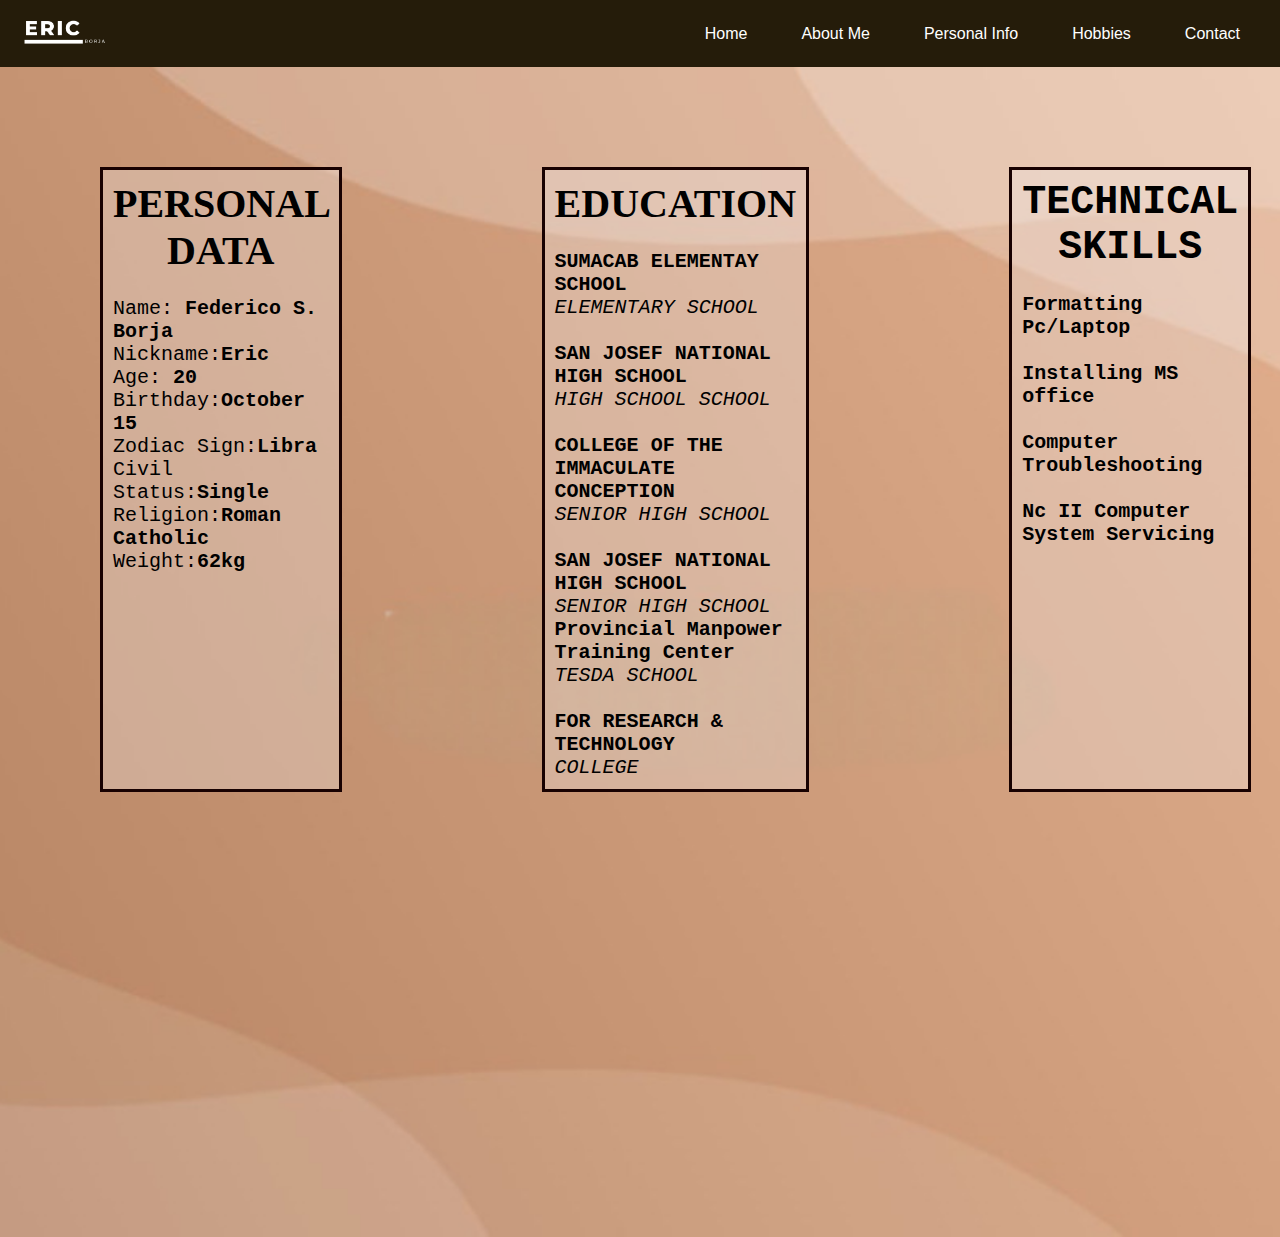
<file: personal.html>
<!DOCTYPE html>
<html lang="en">
<head>
    <meta charset="UTF-8">
    <meta name="viewport" content="width=device-width, initial-scale=1.0">
    <link rel="stylesheet" href="style.css">
    <link href="https://cdn.jsdelivr.net/npm/bootstrap@5.3.1/dist/css/bootstrap.min.css" rel="stylesheet" integrity="sha384-4bw+/aepP/YC94hEpVNVgiZdgIC5+VKNBQNGCHeKRQN+PtmoHDEXuppvnDJzQIu9" crossorigin="anonymous">
    <title>MP 1</title>
</head>
<body>

    <nav>
        <div class="brand-container">
            <img src="../image/2.png" width="30%">
            
        </div>
    

        <div class="link-container">
        <a class="link" href="index.html">Home</a>
        <a class="link" href="aboutme.html">About Me</a>
        <a class="link" href="">Personal Info</a>
        <a class="link" href="hobbies.html">Hobbies</a>
        <a class="link" href="contact.html">Contact</a>

    
    </nav>

    


   
    
    <section class="section2">
        <div >
            <div class="flex-container2">
                <!-- <img src="../image/eric.png" class="card-img"/> -->
                <div>     <center><h1>PERSONAL DATA</h1></center>
                    <br>
                    <ul class="dot">
                    <li>Name:<b> Federico S. Borja</b></li>
                    <li>Nickname:<b>Eric</b></li>
                    <li>Age: <b>20</b></li>
                    <li>Birthday:<b>October 15 </b></li>
                    <li>Zodiac Sign:<b>Libra</b><lil>
                    <li>Civil Status:<b>Single</b><lil>
                    <li>Religion:<b>Roman Catholic</b></li>
                    <li>Weight:<b>62kg</b></li>
                </ul></div>


                <div><center><h1>EDUCATION</h1></center>
                    <br>

                <ul class="dot1">
                    <li> <b>SUMACAB ELEMENTAY SCHOOL</b></li>
                        <li><i>ELEMENTARY SCHOOL</i></li>
                            
                            <br>  
                
                    <li><b>SAN JOSEF NATIONAL HIGH SCHOOL</b></li>
                        <li><i>HIGH SCHOOL SCHOOL</i></li>
                           
                            <br>
                    <li><b>COLLEGE OF THE IMMACULATE CONCEPTION</b></li>
                    <li> <i>SENIOR HIGH SCHOOL</i></li>
                    
                    <br>
                    <li> <b>SAN JOSEF NATIONAL HIGH SCHOOL</b></li>
                    <li> <i>SENIOR HIGH SCHOOL</i> 	
                        
                    <br>
                
                    <li> <b>Provincial Manpower Training Center</b></li>
                    <li><i>TESDA SCHOOL</i> </li>
                    
                    <br>
                
                <li> <b>FOR RESEARCH & TECHNOLOGY</b></li>
                <li><i>COLLEGE</i> </li>
                     

                </ul>
                </div>
                <div>
                    <ul class="dot2">
                    <div><center><h1>TECHNICAL SKILLS</h1></center>
                        <br>
                     <b>
                    <li>Formatting Pc/Laptop</li>
                    <br>
                    <li>Installing MS office</li>
                    <br>
                    <li>Computer Troubleshooting</li>
                    <br>
                    <li>Nc II Computer System Servicing</li>
                </b>
                </ul>
                

            </div>
         </div>
       
        </body>
</file>
<file: style.css>
*{
    margin: 0;
    padding: 0;
    
}

.mini{
    height: 95vh;
    background-image: url(image/wavy.jpeg);
    background-repeat: no-repeat;
}
.gay{
    float: right;
    height: 574px;
    margin-top: 150px;
    
}

nav{
    background-color: rgb(37, 28, 10);
    padding: 5px 15px;
    box-shadow: 0 0 5px 3px rgba(0,0,0,0.5);
  
}


.brand-container{
    display: inline-block;
   

}
.link-container{
    float:right ;
    position: relative;
    top: 20px;

}

.link{
    color: white;
    font-size: 100%;
    text-decoration: none;
    font-family: Verdana, Geneva, Tahoma, sans-serif;
    margin: 0px 25px;
}

.link:hover{
   color: gold;
}


 .detail{
   display: flex;
   justify-content: space-around;
    flex-direction: column; 
   

 }
 


.detail h1{
    margin-top: 455px;
    margin-left: 100px;
    font-size: 60px;
    color: #180101;
    margin-bottom: 18px;


}

 span{
    color: #e2a90d;
}

 .detail p{
    color: #fdf7f7;
    line-height: 20px;
    margin-left: 100px;
    font-size: 20px;
} 

 .hire a{
    background: #922424;
    padding: 10px 18px;
    text-decoration: none;
    font-weight: bold;
    color: #fff;
    display: inline-block;
    margin: 50px 97px;
    border-radius: 5px;
    
    

}






/* ----- about ----- */

.section1{
    height: 110vh;
    background-size: cover;
    background-position: center;
    background-image: url(image/side.jpeg);
    background-size: cover;

   
    
}

.flex-container {
    display: flex;
    /* justify-self: center; */
    
   
  }
  
  .flex-container > div {
    background-color: #f0e9e954;
    margin: 100px;
    padding: 10px;
    font-size: 20px;
    border: #180101 solid;
  }
.card-img{
    float: right;
    height: 674px;
    margin-top: -50px;

    
   

}
.about{
    font-size: 40px;
    font-style:oblique;

}

/*---section---*/
.section2{
    height: 130vh;
    background-size: cover;
    background-position: center;
    background-image: url(image/minimalist.jpeg);
    background-size: cover;
   
    
}

.flex-container2{
    display: flex;
    flex-direction: row;
    align-items: stretch;
    justify-content: space-evenly;
    
   
  }
  
  .flex-container2> div {
    background-color: #f0e9e954;
    margin: 100px;
    padding: 10px;
    font-size: 20px;
    border: #180101 solid;
  }
.card-img{
    float: right;
    height: 674px;
    margin-top: -50px;

    
   

}
.about{
    font-size: 40px;
    font-style:oblique;

}

ul.dot{
    list-style-type: none;
    margin: 0;
    padding: 0;
    font-family: 'Courier New', Courier, monospace;
    font-size: 20px;
    
    
  }

  ul.dot1{
    list-style-type: none;
    margin: 0;
    padding: 0;
    font-family: 'Courier New', Courier, monospace;
    font-size: 20px;

  }
  ul.dot2{
    list-style-type: none;
    margin: 0;
    padding: 0;
    font-family: 'Courier New', Courier, monospace;
    font-size: 20px;

  }

  /*----photo-----*/

  .section3{
    height: 110vh;
    background-size: cover;
    background-position: center;
    background-image: url(image/side.jpeg);
    background-size: cover;
  }
.fb{
    width: 40px;
    height: 40px;
}
</file>
